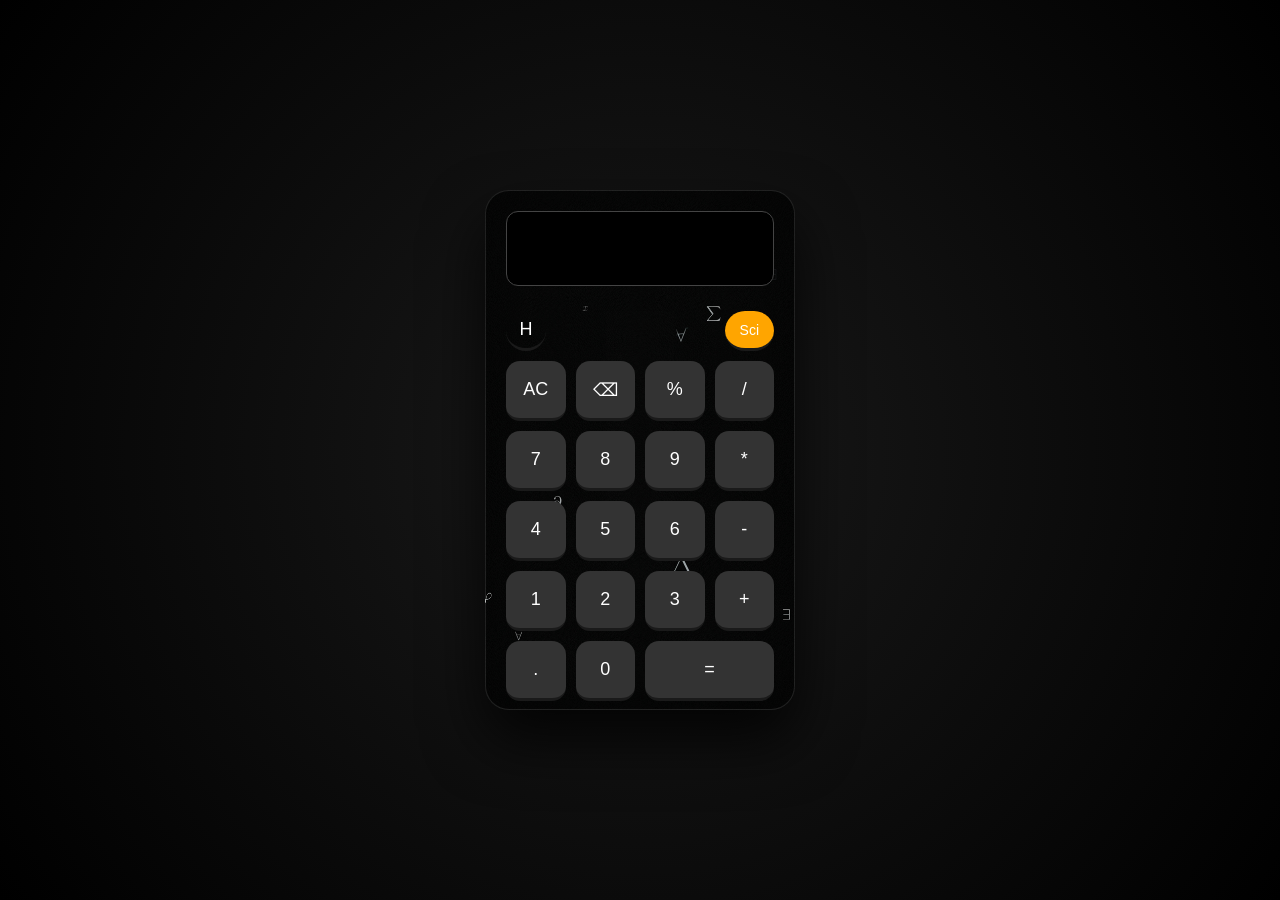
<file: calculator/Calci.html>
<!DOCTYPE html>
<html>

<head>
    <title>Calculator</title>
    <link rel="stylesheet" href="Calci.css">
</head>

<body>

    <div id="calcScreen" class="calculator">

        <!-- DISPLAY -->
        <input type="text" id="display" disabled>

        <!-- TOP BAR -->
        <div class="top-bar">
            <button id="historyBtn" onclick="showHistory()">H</button>
            <button id="sciBtn" onclick="toggleSci()">Sci</button>
        </div>

        <!-- BUTTONS WRAPPER -->
        <!-- BUTTONS WRAPPER -->
        <div id="buttonsSection">
            <!-- Row 1 -->
            <button onclick="clearDisplay()">AC</button>
            <button onclick="backspace()">⌫</button>
            <button onclick="percentage()">%</button>
            <button onclick="appendValue('/')">/</button>
            <button class="sci-btn" onclick="appendValue('sin(')">sin</button>
            <button class="sci-btn" onclick="appendValue('asin(')">sin⁻¹</button>
            <button class="sci-btn" onclick="appendValue('sqrt(')">√</button>

            <!-- Row 2 -->
            <button onclick="appendValue('7')">7</button>
            <button onclick="appendValue('8')">8</button>
            <button onclick="appendValue('9')">9</button>
            <button onclick="appendValue('*')">*</button>
            <button class="sci-btn" onclick="appendValue('cos(')">cos</button>
            <button class="sci-btn" onclick="appendValue('acos(')">cos⁻¹</button>
            <button class="sci-btn" onclick="appendValue('**')">x²</button>

            <!-- Row 3 -->
            <button onclick="appendValue('4')">4</button>
            <button onclick="appendValue('5')">5</button>
            <button onclick="appendValue('6')">6</button>
            <button onclick="appendValue('-')">-</button>
            <button class="sci-btn" onclick="appendValue('tan(')">tan</button>
            <button class="sci-btn" onclick="appendValue('atan(')">tan⁻¹</button>
            <button class="sci-btn" onclick="appendValue('(')">(</button>

            <!-- Row 4 -->
            <button onclick="appendValue('1')">1</button>
            <button onclick="appendValue('2')">2</button>
            <button onclick="appendValue('3')">3</button>
            <button onclick="appendValue('+')">+</button>
            <button class="sci-btn" onclick="appendValue('log(')">log</button>
            <button class="sci-btn" onclick="appendValue('PI')">π</button>
            <button class="sci-btn" onclick="appendValue(')')">)</button>

            <!-- Row 5 -->
            <button onclick="appendValue('.')">.</button>
            <button onclick="appendValue('0')">0</button>
            <button id="eqBtn" onclick="calculate()">=</button>
            <button class="sci-btn" onclick="appendValue('E')">e</button>
            <button class="sci-btn" onclick="appendValue('°')">°</button>
        </div>

        <!-- HISTORY SECTION (same box me) -->
        <div id="historySection">

            <div class="top-bar">
                <button id="backBtn" onclick="showButtons()">←</button>
                <span>History</span>
            </div>

            <div id="history"></div>
            <button id="clearBtn" onclick="clearHistory()">Clear</button>

        </div>

    </div>

    <script src="Calci.js"></script>
</body>

</html>
</file>
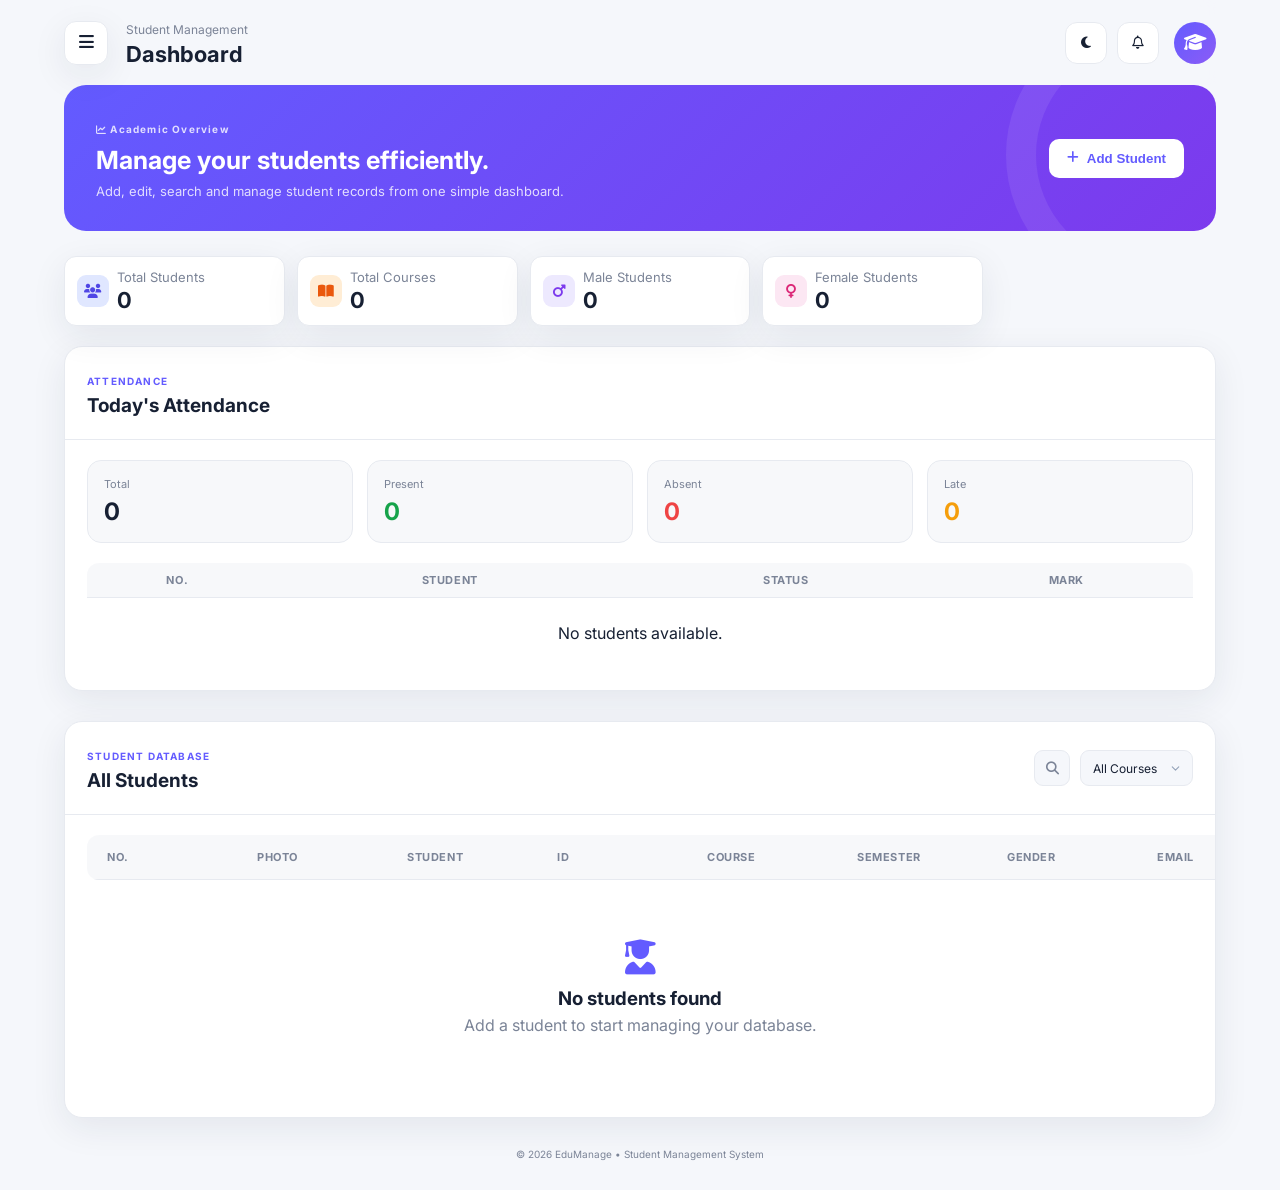
<file: sms/sms.html>
<!doctype html>
<html lang="en">
  <head>
    <meta charset="UTF-8" />
    <meta name="viewport" content="width=device-width, initial-scale=1.0" />
    <meta name="description" content="EduManage Student Management System - manage students, attendance and academic records efficiently." />
    <link rel="icon" href="data:image/svg+xml,%3Csvg xmlns=%27http://www.w3.org/2000/svg%27 viewBox=%270 0 100 100%27%3E%3Crect width=%27100%27 height=%27100%27 rx=%2722%27 fill=%27%23635bff%27/%3E%3Ctext x=%2750%27 y=%2767%27 font-size=%2758%27 text-anchor=%27middle%27 fill=%27white%27%3EE%3C/text%3E%3C/svg%3E" />
    <title>Student Management System</title>
    <link rel="preconnect" href="https://fonts.googleapis.com" />
    <link rel="preconnect" href="https://fonts.gstatic.com" crossorigin />
    <link
      href="https://fonts.googleapis.com/css2?family=Inter:wght@400;500;600;700;800&display=swap"
      rel="stylesheet"
    />
    <link
      rel="stylesheet"
      href="https://cdnjs.cloudflare.com/ajax/libs/font-awesome/6.5.2/css/all.min.css"
    />
    <link rel="stylesheet" href="sms.css" />
  </head>

  <body>
    <!-- ================= SIDEBAR OVERLAY ================= -->
    <div
      class="sidebar-overlay"
      id="sidebarOverlay"
      onclick="
        closeSidebar();
        closeAttendanceHistoryPanel();
      "
    ></div>

    <!-- ================= SIDEBAR ================= -->
    <aside class="sidebar" id="sidebar">
      <div class="sidebar-header">
        <div class="brand">
          <div class="brand-icon">
            <i class="fa-solid fa-graduation-cap"></i>
          </div>
          <div>
            <h2>EduManage</h2>
            <span>Student System</span>
          </div>
        </div>
        <button class="close-sidebar" onclick="closeSidebar()">
          <i class="fa-solid fa-xmark"></i>
        </button>
      </div>
      <nav class="sidebar-nav">
        <a href="#" class="nav-link active" onclick="closeSidebar()">
          <i class="fa-solid fa-house"></i>
          <span>Dashboard</span>
        </a>
        <a
          href="#"
          class="nav-link"
          onclick="
            openAttendanceHistoryPanel();
            closeSidebar();
            return false;
          "
        >
          <i class="fa-solid fa-calendar-days"></i>
          <span>Attendance</span>
        </a>
        <a href="#students" class="nav-link" onclick="closeSidebar()">
          <i class="fa-solid fa-users"></i>
          <span>Students</span>
        </a>
        <a
          href="#"
          class="nav-link"
          onclick="
            openForm();
            closeSidebar();
            return false;
          "
        >
          <i class="fa-solid fa-user-plus"></i>
          <span>Add Student</span>
        </a>
      </nav>
      <div class="sidebar-bottom">
        <i class="fa-solid fa-shield-halved"></i>
        <div>
          <strong>Local Storage</strong>
          <small>Data saved locally</small>
        </div>
      </div>
    </aside>

    <!-- ================= MAIN ================= -->

    <main class="main">
      <!-- ================= TOPBAR ================= -->
      <header class="topbar">
        <button class="menu-btn" onclick="toggleSidebar()">
          <i class="fa-solid fa-bars"></i>
        </button>
        <div class="mobile-brand">
          <i class="fa-solid fa-graduation-cap"></i> EduManage
        </div>
        <div class="welcome">
          <span>Student Management</span>
          <h1>Dashboard</h1>
        </div>
        <div class="top-actions">
          <button class="icon-btn theme-btn" onclick="toggleDarkMode()">
            <i id="themeIcon" class="fa-solid fa-moon"></i>
          </button>
          <div class="notification-wrapper">
            <button
              class="icon-btn"
              id="notificationToggle"
              onclick="toggleNotificationPanel()"
              aria-label="Toggle notifications">
              <i class="fa-regular fa-bell"></i>
                <span class="notification-dot" id="notificationBadge"></span>
            </button>
            <div class="notification-panel" id="notificationPanel">
              <div class="notification-header">
                <h3>Notifications</h3>
                <div class="notification-actions">
                  <button
                    class="notification-action-btn"
                    onclick="markAllNotificationsRead()"
                    aria-label="Mark all notifications as read"
                  >
                    Mark all read
                  </button>
                  <button
                    class="notification-action-btn danger"
                    onclick="clearNotifications()"
                    aria-label="Clear notifications"
                  >
                    Clear
                  </button>
                  <button
                    class="notification-close"
                    onclick="toggleNotificationPanel()"
                    aria-label="Close notifications"
                  >
                    <i class="fa-solid fa-xmark"></i>
                  </button>
                </div>
              </div>
              <div class="notification-list" id="notificationList"></div>
            </div>
          </div>
          <div class="profile-mini">
            <div class="profile-avatar">
              <i class="fa-solid fa-graduation-cap"></i>
            </div>
          </div>
        </div>
      </header>

      <!-- ================= HERO ================= -->
      <section class="hero">
        <div>
          <span class="hero-label">
            <i class="fa-solid fa-chart-line"></i> Academic Overview
          </span>
          <h2>Manage your students efficiently.</h2>
          <p>
            Add, edit, search and manage student records from one simple
            dashboard.
          </p>
        </div>
        <button class="primary-btn" onclick="openForm()">
          <i class="fa-solid fa-plus"></i> Add Student
        </button>
      </section>
      <!-- ================= STATISTICS ================= -->
      <section class="stats-grid">
        <div class="stat-card">
          <div class="stat-icon blue"><i class="fa-solid fa-users"></i></div>
          <div>
            <span>Total Students</span>
            <h3 id="totalStudents">0</h3>
          </div>
        </div>
        <div class="stat-card">
          <div class="stat-icon orange"><i class="fa-solid fa-book-open"></i></div>
          <div>
            <span>Total Courses</span>
            <h3 id="totalCourses">0</h3>
          </div>
        </div>
        <div class="stat-card">
          <div class="stat-icon purple"><i class="fa-solid fa-mars"></i></div>
          <div>
            <span>Male Students</span>
            <h3 id="maleStudents">0</h3>
          </div>
        </div>
        <div class="stat-card">
          <div class="stat-icon pink"><i class="fa-solid fa-venus"></i></div>
          <div>
            <span>Female Students</span>
            <h3 id="femaleStudents">0</h3>
          </div>
        </div>
        <div id="courseStats" class="course-stats"></div>
      </section>

      <!-- ================= ATTENDANCE ================= -->
      <section class="attendance-section" id="attendance">
        <div class="section-header">
          <div>
            <span class="section-label"> ATTENDANCE </span>
            <h2>Today's Attendance</h2>
          </div>
        </div>

        <div class="attendance-summary">
          <div class="attendance-stat">
            <span>Total</span>
            <h3 id="attendanceTotal">0</h3>
          </div>
          <div class="attendance-stat present">
            <span>Present</span>
            <h3 id="attendancePresent">0</h3>
          </div>
          <div class="attendance-stat absent">
            <span>Absent</span>
            <h3 id="attendanceAbsent">0</h3>
          </div>
          <div class="attendance-stat late">
            <span>Late</span>
            <h3 id="attendanceLate">0</h3>
          </div>
        </div>

        <div class="attendance-table-wrap">
          <table class="attendance-table">
            <thead>
              <tr>
                <th>No.</th>
                <th>Student</th>
                <th>Status</th>
                <th>Mark</th>
              </tr>
            </thead>
            <tbody id="attendanceTableBody"></tbody>
          </table>
        </div>
      </section>

      <!-- ================= STUDENTS ================= -->
      <section class="student-section" id="students">
        <div class="section-header">
          <div class="section-title-row">
            <div class="section-text">
              <span class="section-label"> STUDENT DATABASE </span>
              <h2>All Students</h2>
            </div>
            <div class="heading-controls">
              <button class="icon-btn search-toggle-btn" id="searchToggleBtn" onclick="toggleInlineSearch()" aria-label="Toggle search">
                <i class="fa-solid fa-magnifying-glass"></i>
              </button>
              <select id="courseFilter" onchange="displayStudents()">
                <option value="all">All Courses</option>
                <option value="BCA">BCA</option>
                <option value="BBA">BBA</option>
                <option value="B.Com">B.Com</option>
                <option value="BA">BA</option>
                <option value="B.Sc">B.Sc</option>
              </select>
            </div>
          </div>
          <div class="inline-search-wrap" id="inlineSearchWrap">
            <div class="search-box">
              <i class="fa-solid fa-magnifying-glass"></i>
              <input
                type="text"
                id="searchInput"
                placeholder="Search student..."
                oninput="displayStudents()"
              />
            </div>
          </div>
        </div>
        <div class="table-wrapper">
          <table>
            <thead>
              <tr>
                <th>No.</th>
                <th>Photo</th>
                <th>Student</th>
                <th>ID</th>
                <th>Course</th>
                <th>Semester</th>
                <th>Gender</th>
                <th>Email</th>
                <th>Phone</th>
                <th>Father Name</th>
                <th>Mother Name</th>
                <th>Address</th>
                <th>DOB</th>
                <th>Actions</th>
              </tr>
            </thead>
            <tbody id="studentTable"></tbody>
          </table>
          <div class="empty-message" id="emptyMessage">
            <i class="fa-solid fa-user-graduate"></i>
            <h3>No students found</h3>
            <p>Add a student to start managing your database.</p>
          </div>
        </div>
      </section>

      <!-- ================= FOOTER ================= -->
      <footer>
        <p>© 2026 EduManage • Student Management System</p>
      </footer>
    </main>

    <!-- ================= ATTENDANCE HISTORY MODAL ================= -->
    <div class="modal attendance-history-modal" id="attendanceHistoryModal">
      <div class="modal-box attendance-history-box">
        <div class="modal-header">
          <div>
            <span class="section-label"> HISTORY </span>
            <h2>Attendance History</h2>
          </div>
          <button
            class="modal-close"
            onclick="closeAttendanceHistoryPanel()"
            aria-label="Close attendance history"
          >
            <i class="fa-solid fa-xmark"></i>
          </button>
        </div>

        <div class="history-controls">
          <label for="attendanceDateFilter">Select Date</label>

          <div class="date-picker-wrap">
            <input
              type="date"
              id="attendanceDateFilter"
              title="Choose a date"
              onchange="renderAttendanceHistory()"
            />

            <i class="fa-solid fa-calendar-days calendar-icon"></i>
          </div>
        </div>

        <div class="attendance-table-wrap history-table-wrap">
          <table class="attendance-table">
            <thead>
              <tr>
                <th>Date</th>
                <th>Student</th>
                <th>ID</th>
                <th>Status</th>
              </tr>
            </thead>
            <tbody id="attendanceHistoryBody"></tbody>
          </table>
        </div>
      </div>
    </div>

    <!-- ================= STUDENT MODAL ================= -->
    <div class="modal" id="studentModal">
      <div class="modal-box">
        <div class="modal-header">
          <div>
            <span class="section-label"> STUDENT RECORD </span>
            <h2 id="modalTitle">Add New Student</h2>
          </div>
          <button class="modal-close" onclick="closeForm()">
            <i class="fa-solid fa-xmark"></i>
          </button>
        </div>
        <form id="studentForm">
          <input type="hidden" id="editIndex" />

          <!-- ================= PHOTO ================= -->
          <div class="photo-upload-section">
            <div class="photo-preview" id="photoPreview">
              <i class="fa-solid fa-user"></i>
            </div>
            <div class="photo-upload-content">
              <h4>Student Photo</h4>
              <p>JPG, PNG or WEBP • Max 2 MB</p>
              <label for="studentPhoto" class="upload-btn">
                <i class="fa-solid fa-camera"></i> Choose Photo
              </label>
              <input type="file" id="studentPhoto" accept="image/*" hidden />
              <button
                type="button"
                class="remove-photo-btn"
                id="removePhotoBtn"
                onclick="removePhoto()"
              >
                <i class="fa-solid fa-trash"></i> Remove
              </button>
            </div>
          </div>

          <!-- ================= FORM ================= -->
          <div class="form-grid">
            <!-- NAME + STUDENT ID -->
            <div class="input-group">
              <label>Full Name</label>
              <input
                type="text"
                id="studentName"
                placeholder="Enter full name"
              />
            </div>

            <div class="input-group">
              <label>Student ID</label>
              <input type="text" id="studentId" placeholder="e.g. BCA001" />
            </div>

            <!-- COURSE + SEMESTER -->
            <div class="input-group">
              <label>Course</label>
              <select id="course" required>
                <option value="">Select Course</option>
                <option value="BCA">BCA</option>
                <option value="BBA">BBA</option>
                <option value="B.Com">B.Com</option>
                <option value="BA">BA</option>
                <option value="B.Sc">B.Sc</option>
              </select>
            </div>

            <div class="input-group">
              <label>Semester</label>
              <select id="semester" required>
                <option value="">Select Semester</option>
                <option value="1st Semester">1st Semester</option>
                <option value="2nd Semester">2nd Semester</option>
                <option value="3rd Semester">3rd Semester</option>
                <option value="4th Semester">4th Semester</option>
                <option value="5th Semester">5th Semester</option>
                <option value="6th Semester">6th Semester</option>
              </select>
            </div>

            <!-- DOB + GENDER -->
            <div class="input-group">
              <label>Date of Birth</label>
              <input type="date" id="dob" />
            </div>

            <div class="input-group">
              <label>Gender</label>
              <select id="gender">
                <option value="">Select Gender</option>
                <option value="Male">Male</option>
                <option value="Female">Female</option>
                <option value="Other">Other</option>
              </select>
            </div>

            <!-- EMAIL + PHONE -->
            <div class="input-group">
              <label>Email</label>
              <input type="email" id="email" placeholder="student@email.com" />
            </div>

            <div class="input-group">
              <label>Phone</label>
              <input
                type="tel"
                id="phone"
                placeholder="10 digit mobile number"
                pattern="[0-9]{10}"
                required
              />
            </div>

            <!-- FATHER + MOTHER NAME -->
            <div class="input-group">
              <label>Father Name</label>
              <input
                type="text"
                id="fatherName"
                placeholder="Enter father's name"
              />
            </div>

            <div class="input-group">
              <label>Mother Name</label>
              <input
                type="text"
                id="motherName"
                placeholder="Enter mother's name"
              />
            </div>

            <!-- ADDRESS -->
            <div class="input-group full">
              <label>Address</label>
              <textarea
                id="address"
                placeholder="Enter student's address"
                rows="3"
              ></textarea>
            </div>
          </div>

          <!-- FORM BUTTONS -->
          <div class="form-actions">
            <button type="button" class="secondary-btn" onclick="closeForm()">
              Cancel
            </button>

            <button type="submit" class="primary-btn">
              <i class="fa-solid fa-floppy-disk"></i>
              Save Student
            </button>
          </div>
        </form>
      </div>
    </div>

    <!-- ================= TOAST ================= -->
    <div class="toast" id="toast">
      <i class="fa-solid fa-circle-check"></i>
      <span id="toastMessage"> Success </span>
    </div>

    <!-- JS -->
    <script src="sms.js"></script>
  </body>
</html>
</file>
<file: calculator/Calci.css>
* {
    box-sizing: border-box;
}

body {
    display: flex;
    justify-content: center;
    align-items: center;
    height: 100vh;
    background: radial-gradient(circle at center, #1a1a1a 0%, #000000 100%);
    font-family: 'Segoe UI', Tahoma, Geneva, Verdana, sans-serif;
    margin: 0;
    overflow: hidden;
}

.calculator {
    background: url('calc_bg.png') center center;
    background-size: cover;
    border: 1px solid rgba(255, 255, 255, 0.1);
    padding: 20px;
    border-radius: 24px;
    height: 520px;
    min-height: 510px;
    width: 310px;
    box-sizing: border-box;
    position: relative;
    display: flex;
    flex-direction: column;
    transition: all 0.4s cubic-bezier(0.4, 0, 0.2, 1);
    overflow: hidden;
    box-shadow: 0 30px 60px rgba(0, 0, 0, 0.8), inset 0 0 100px rgba(0, 0, 0, 0.5);
}

.calculator>* {
    position: relative;
    z-index: 1;
}

.calculator.sci-active {
    width: 600px;
    height: 510px;
}

#display {
    width: 100%;
    height: 75px;
    font-size: 32px;
    text-align: right;
    margin-bottom: 20px;
    box-sizing: border-box;
    flex-shrink: 0;
    background: #000;
    border: 1px solid #444;
    color: #fff;
    padding: 10px 15px;
    border-radius: 12px;
    font-weight: 500;
    box-shadow: inset 0 2px 10px rgba(0, 0, 0, 0.5);
}

#buttonsSection {
    display: grid;
    grid-template-columns: repeat(4, 1fr);
    gap: 10px;
    margin-top: 10px;
    transition: opacity 0.3s ease, transform 0.3s ease;
}

.calculator.history-active #buttonsSection {
    display: none;
}

.sci-btn {
    display: none;
    background: #2a2a2a !important;
    opacity: 0;
    transform: translateX(10px);
    transition: all 0.3s ease;
    color: #fff;
    border-bottom: 3px solid #111;
}

.sci-btn:hover {
    background: #ff9500 !important;
    color: #000 !important;
    transform: translateY(-2px) !important;
}

.calculator.sci-active #buttonsSection {
    grid-template-columns: repeat(7, 1fr);
}

.calculator.sci-active .sci-btn {
    display: block;
    opacity: 1;
    transform: translateX(0);
}

.calculator.sci-active {
    width: 520px;
}

.top-bar {
    display: flex;
    justify-content: space-between;
    align-items: center;
    margin-bottom: 5px;
    flex-shrink: 0;
}

.bottom-row {
    margin-top: 10px;
}

.scientific {
    display: none;
    margin-top: 10px;
}

/* removed scientific active grid */

button {
    height: 60px;
    font-size: 18px;
    border: none;
    border-radius: 14px;
    background: #333;
    color: #fff;
    font-weight: 500;
    cursor: pointer;
    transition: all 0.2s ease;
    border-bottom: 3px solid #1a1a1a;
}

button:hover {
    background: #ff9500;
    color: #000;
    transform: translateY(-2px);
    box-shadow: 0 5px 15px rgba(255, 149, 0, 0.3);
}

button:active {
    transform: scale(0.95);
}

.buttons {
    margin-top: 10px;
}

button:hover {
    background: orange;
}

#sciBtn {
    background: orange;
    width: auto;
    height: 40px;
    padding: 0 15px;
    border-radius: 20px;
    font-size: 14px;
    position: relative;
    top: 5px;
}

#eqBtn {
    grid-column: span 2;
}

#historySection {
    display: none;
    flex: 1;
    flex-direction: column;
    position: relative;
    opacity: 0;
    transform: translateY(10px);
    transition: opacity 0.3s ease, transform 0.3s ease;
}

.calculator.history-active #historySection {
    display: flex;
    opacity: 1;
    transform: translateY(0);
}

#history {
    margin-top: 10px;
    max-height: 300px;
    overflow-y: auto;
    font-size: 14px;
    color: #ccc;
    padding-right: 5px;
    text-align: right;
    flex: 1;
    display: flex;
    flex-direction: column;
    justify-content: flex-start;
    align-items: flex-end;
}

#historySection {
    display: none;
    flex: 1;
    flex-direction: column;
    position: relative;
}

#historySection .top-bar {
    display: flex;
    align-items: center;
    gap: 10px;
    border-bottom: 1px solid #676262;
    padding-bottom: 10px;
}

#historySection .top-bar span {
    color: #fff;
    margin-left: auto;
    font-weight: 600;
}

#history div {
    padding: 8px 0;
    border-bottom: 1px solid rgba(255, 255, 255, 0.1);
}

#history div:last-child {
    border-bottom: none;
}

#historyBtn {
    width: 40px;
    height: 40px;
    border-radius: 50%;
    background: transparent;
    display: flex;
    align-items: center;
    justify-content: center;
    position: relative;
    top: 5px;
}

#historyBtn:hover {
    background: orange;
}

#history::-webkit-scrollbar {
    width: 5px;
}

#backBtn {
    width: 40px;
    height: 40px;

    border-radius: 50%;
    background: transparent;

    display: flex;
    align-items: center;
    justify-content: center;

    flex: none;
}

#backBtn:hover {
    background: orange !important;
}

#clearBtn {
    position: absolute;
    bottom: 0;
    right: 0;
    padding: 10px 20px;
    font-size: 14px;
    border-radius: 6px;
    height: auto;
}

#clearBtn:hover {
    background: red;
}
</file>
<file: sms/sms.css>
/*
  =========================================
  Student Management System - CSS
  Organized by sections for readability:
  1. Base styles
  2. Sidebar & topbar
  3. Dashboard cards
  4. Attendance section
  5. Student table
  6. Modals, forms, notifications
  7. Responsive styles
  =========================================
*/

* {
  margin: 0;
  padding: 0;
  box-sizing: border-box;
}

:root {
  --bg: #f5f7fb;
  --card: #ffffff;
  --text: #172033;
  --muted: #7b8497;
  --border: #e7eaf0;

  --primary: #635bff;
  --primary-dark: #5148e8;

  --sidebar: #111827;
  --sidebar-text: #cbd5e1;

  --shadow: 0 10px 35px rgba(30, 41, 59, 0.08);
}

body.dark {
  --bg: #0f172a;
  --card: #1e293b;
  --text: #f1f5f9;
  --muted: #94a3b8;
  --border: #334155;

  --sidebar: #020617;

  --shadow: 0 10px 35px rgba(0, 0, 0, 0.25);
}

body {
  font-family: "Inter", sans-serif;
  background: var(--bg);
  color: var(--text);
  transition:
    background 0.3s,
    color 0.3s;
}

/* ================= SIDEBAR ================= */

.sidebar {
  position: fixed;
  left: 0;
  top: 0;
  width: 270px;
  height: 100vh;

  background: var(--sidebar);
  color: white;

  z-index: 1000;

  transform: translateX(-100%);
  transition: transform 0.35s ease;

  padding: 24px 18px;

  display: flex;
  flex-direction: column;
}

.sidebar.open {
  transform: translateX(0);
}

.sidebar-header {
  display: flex;
  align-items: center;
  justify-content: space-between;
  margin-bottom: 40px;
}

.brand {
  display: flex;
  align-items: center;
  gap: 12px;
}

.brand-icon {
  width: 42px;
  height: 42px;
  border-radius: 12px;

  display: grid;
  place-items: center;

  background: linear-gradient(135deg, #635bff, #8b5cf6);
  font-size: 18px;
}

.brand h2 {
  font-size: 17px;
}

.brand span {
  display: block;
  font-size: 11px;
  color: #94a3b8;
  margin-top: 2px;
}

.close-sidebar {
  border: none;
  background: transparent;
  color: #94a3b8;

  font-size: 20px;
  cursor: pointer;

  transition: 0.2s;
}

.close-sidebar:hover {
  color: white;
  transform: rotate(90deg);
}

.sidebar-nav {
  display: flex;
  flex-direction: column;
  gap: 8px;
}

.nav-link {
  text-decoration: none;
  color: var(--sidebar-text);

  display: flex;
  align-items: center;
  gap: 14px;

  padding: 13px 15px;
  border-radius: 10px;

  font-size: 14px;

  transition: 0.25s;
}

.nav-link i {
  width: 20px;
}

.nav-link:hover,
.nav-link.active {
  color: white;
  background: rgba(99, 91, 255, 0.18);
}

.nav-link.active {
  border-left: 3px solid #635bff;
}

.sidebar-bottom {
  margin-top: auto;

  display: flex;
  align-items: center;
  gap: 12px;

  padding: 15px;

  border: 1px solid rgba(255, 255, 255, 0.08);
  border-radius: 12px;

  color: #94a3b8;
}

.sidebar-bottom i {
  color: #8b5cf6;
  font-size: 20px;
}

.sidebar-bottom strong {
  display: block;
  color: white;
  font-size: 12px;
}

.sidebar-bottom small {
  font-size: 10px;
}

/* Overlay */

.sidebar-overlay {
  position: fixed;
  inset: 0;

  background: rgba(15, 23, 42, 0.45);

  opacity: 0;
  visibility: hidden;

  z-index: 999;

  transition: 0.3s;
}

.sidebar-overlay.show {
  opacity: 1;
  visibility: visible;
}

/* ================= MAIN ================= */

.main {
  width: 100%;
  min-height: 100vh;
  padding: 0 5%;
}

/* ================= TOPBAR ================= */

.topbar {
  position: sticky;
  top: 0;
  z-index: 100;

  height: 85px;

  display: flex;
  align-items: center;

  gap: 18px;

  background: rgba(245, 247, 251, 0.9);
  backdrop-filter: blur(8px);
}

body.dark .topbar {
  background: rgba(15, 23, 42, 0.88);
}

.menu-btn {
  width: 44px;
  height: 44px;

  border: 1px solid var(--border);
  border-radius: 12px;

  background: var(--card);
  color: var(--text);

  cursor: pointer;
  font-size: 17px;

  box-shadow: var(--shadow);

  transition: 0.25s;
}

.menu-btn:hover {
  color: var(--primary);
  transform: translateY(-2px);
}

.mobile-brand {
  display: none;
  font-weight: 800;
  color: var(--primary);
}

.welcome {
  flex: 1;
}

.welcome span {
  color: var(--muted);
  font-size: 12px;
}

.welcome h1 {
  font-size: 22px;
  margin-top: 3px;
}

.top-actions {
  display: flex;
  align-items: center;
  gap: 10px;
  position: relative;
}

.notification-wrapper {
  position: relative;
}

.icon-btn {
  position: relative;

  width: 42px;
  height: 42px;

  border-radius: 12px;

  border: 1px solid var(--border);
  background: var(--card);
  color: var(--text);

  cursor: pointer;

  transition: 0.25s;
}

.icon-btn:hover {
  color: var(--primary);
  transform: translateY(-2px);
}

/* ================= NOTIFICATIONS ================= */

.notification-panel {
  position: absolute;
  top: calc(100% + 14px);
  right: 0;

  width: 380px;
  max-width: calc(100vw - 30px);

  background: var(--card);
  border: 1px solid var(--border);
  border-radius: 22px;

  box-shadow: var(--shadow);
  backdrop-filter: blur(12px);

  overflow: hidden;

  opacity: 0;
  visibility: hidden;
  transform: translateY(-8px);

  transition: 0.25s ease;

  z-index: 3000;
}

.notification-panel.show {
  opacity: 1;
  visibility: visible;
  transform: translateY(0);
}

/* ---------- HEADER ---------- */

.notification-header {
  display: flex;
  align-items: center;
  justify-content: space-between;

  padding: 18px 18px 16px;

  background: linear-gradient(135deg,
      rgba(99, 91, 255, 0.12),
      rgba(124, 58, 237, 0.08));
  border-bottom: 1px solid var(--border);
}

.notification-header h3 {
  margin: 0;

  font-size: 17px;
  font-weight: 800;

  color: var(--text);
}

.notification-actions {
  display: flex;
  align-items: center;
  gap: 8px;
}

.notification-action-btn {
  border: 1px solid var(--border);
  border-radius: 9px;
  background: rgba(148, 163, 184, 0.08);
  color: var(--text);
  padding: 7px 10px;
  font-size: 11px;
  font-weight: 700;
  cursor: pointer;
  transition: 0.2s ease;
}

.notification-action-btn:hover {
  transform: translateY(-1px);
  border-color: rgba(99, 91, 255, 0.45);
}

.notification-action-btn.danger {
  color: #ef4444;
  border-color: rgba(239, 68, 68, 0.25);
  background: rgba(239, 68, 68, 0.08);
}

.notification-close {
  width: 32px;
  height: 32px;

  border: none;
  border-radius: 10px;

  background: rgba(148, 163, 184, 0.08);
  color: var(--muted);

  font-size: 18px;

  cursor: pointer;

  display: grid;
  place-items: center;

  transition: 0.2s;
}

.notification-close:hover {
  background: rgba(99, 91, 255, 0.08);
  color: var(--text);
}

/* ---------- LIST ---------- */

.notification-list {
  max-height: 380px;
  overflow-y: auto;
  padding: 10px 8px 12px;
}

.notification-list::-webkit-scrollbar {
  width: 5px;
}

.notification-list::-webkit-scrollbar-thumb {
  background: rgba(148, 163, 184, 0.5);
  border-radius: 10px;
}

/* ---------- ITEM ---------- */

.notification-item {
  display: flex;
  align-items: flex-start;

  gap: 12px;

  padding: 14px 12px;
  margin-bottom: 8px;

  border: 1px solid var(--border);
  border-radius: 14px;

  background: rgba(148, 163, 184, 0.04);
  cursor: pointer;

  transition:
    background 0.2s ease,
    transform 0.2s ease,
    border-color 0.2s ease;
}

.notification-item:hover {
  background: rgba(99, 91, 255, 0.08);
  border-color: rgba(99, 91, 255, 0.3);
  transform: translateY(-1px);
}

.notification-item:last-child {
  border-bottom: none;
  margin-bottom: 0;
}

/* ---------- UNREAD ---------- */

.notification-item.unread {
  background: rgba(99, 91, 255, 0.08);
  border-color: rgba(99, 91, 255, 0.25);
}

.notification-item.unread:hover {
  background: rgba(99, 91, 255, 0.1);
}

/* ---------- ICON ---------- */

.notification-icon {
  width: 40px;
  height: 40px;

  min-width: 40px;

  border-radius: 11px;

  display: grid;
  place-items: center;

  font-size: 15px;

  flex-shrink: 0;
}

.notification-icon.blue {
  background: #e0e7ff;
  color: #4f46e5;
}

.notification-icon.purple {
  background: #ede9fe;
  color: #7c3aed;
}

.notification-icon.green {
  background: #dcfce7;
  color: #16a34a;
}

/* ---------- CONTENT ---------- */

.notification-content {
  min-width: 0;
  flex: 1;
}

.notification-content strong {
  display: block;

  font-size: 13px;
  font-weight: 700;

  color: var(--text);

  margin-bottom: 5px;
}

.notification-content p {
  margin: 0;

  font-size: 12px;
  line-height: 1.55;

  color: var(--muted);
}

.notification-content small {
  display: block;

  margin-top: 7px;

  font-size: 10px;
  font-weight: 500;

  color: var(--muted);
}

/* ---------- EMPTY STATE ---------- */

.empty-notifications {
  margin: 0;

  padding: 38px 20px;

  text-align: center;

  color: var(--muted);

  font-size: 13px;
  font-weight: 500;
}

.notification-dot {
  position: absolute;
  right: 9px;
  top: 8px;

  width: 6px;
  height: 6px;

  background: #ef4444;
  border-radius: 50%;
  display: none;
}

.profile-mini {
  margin-left: 5px;
}

.profile-avatar {
  width: 42px;
  height: 42px;

  display: grid;
  place-items: center;

  border-radius: 50%;

  background: linear-gradient(135deg, #635bff, #8b5cf6);
  color: white;

  font-size: 18px;
}

/* ================= HERO ================= */

.hero {
  background: linear-gradient(135deg, #635bff, #7c3aed);

  color: white;

  border-radius: 22px;

  padding: 32px;

  display: flex;
  justify-content: space-between;
  align-items: center;

  margin-bottom: 25px;

  overflow: hidden;

  position: relative;

  isolation: isolate;
}

.hero::after {
  content: "";

  position: absolute;

  width: 220px;
  height: 220px;

  border-radius: 50%;

  border: 30px solid rgba(255, 255, 255, 0.08);

  right: -70px;
  top: -70px;

  z-index: 0;

  pointer-events: none;
}

.hero>* {
  position: relative;
  z-index: 1;
}

.hero-label,
.section-label {
  font-size: 10px;
  letter-spacing: 1.2px;
  font-weight: 700;
}

.hero-label {
  opacity: 0.8;
}

.hero h2 {
  font-size: 25px;
  margin: 8px 0;
}

.hero p {
  font-size: 13px;
  opacity: 0.8;
}

.primary-btn {
  border: none;

  background: white;
  color: #635bff;

  padding: 12px 18px;

  border-radius: 10px;

  font-weight: 700;
  cursor: pointer;

  display: inline-flex;
  align-items: center;
  gap: 8px;

  transition: 0.25s;

  white-space: nowrap;
}

.primary-btn:hover {
  transform: translateY(-3px);
  box-shadow: 0 10px 25px rgba(0, 0, 0, 0.18);
}

/* ================= STATS ================= */

.stats-grid {
  display: grid;

  grid-template-columns: repeat(5, 1fr);

  gap: 12px;

  margin-bottom: 20px;
}

.course-stats {
  display: contents;
}

.attendance-section {
  background: var(--card);
  border: 1px solid var(--border);
  border-radius: 18px;
  box-shadow: var(--shadow);
  overflow: hidden;
  margin-bottom: 30px;
}

.attendance-summary {
  display: grid;
  grid-template-columns: repeat(4, minmax(120px, 1fr));
  gap: 14px;
  padding: 20px 22px 0;
}

.attendance-stat {
  background: rgba(148, 163, 184, 0.08);
  border: 1px solid var(--border);
  border-radius: 14px;
  padding: 16px;
}

.attendance-stat span {
  display: block;
  color: var(--muted);
  font-size: 11px;
  margin-bottom: 6px;
}

.attendance-stat h3 {
  margin: 0;
  font-size: 24px;
}

.attendance-stat.present h3 {
  color: #16a34a;
}

.attendance-stat.absent h3 {
  color: #ef4444;
}

.attendance-stat.late h3 {
  color: #f59e0b;
}

.attendance-table-wrap {
  padding: 20px 22px 22px;
}

.attendance-table {
  width: 100%;
  border-collapse: collapse;
  border-radius: 12px;
  overflow: hidden;
}

.attendance-table th {
  text-align: center;
  padding: 10px 6px;
  border-bottom: 1px solid var(--border);
  background: rgba(148, 163, 184, 0.08);
  color: var(--muted);
  font-size: 11px;
  text-transform: uppercase;
  letter-spacing: 0.05em;
}

.attendance-table td {
  text-align: center;
  padding: 10px 25px;
  border-bottom: 1px solid var(--border);
}

.attendance-table th:nth-child(2),
.attendance-table th:nth-child(2) {
  text-align: center;
}

.attendance-table td:nth-child(2) {
  text-align: left;
  padding-left: 0;
}

.attendance-history-row td {
  padding-top: 8px;
  padding-bottom: 8px;
}

.attendance-table tbody tr:last-child td {
  border-bottom: none;
}

.attendance-status {
  display: inline-flex;
  align-items: center;
  justify-content: center;
  min-width: 80px;
  padding: 7px 10px;
  border-radius: 999px;
  font-size: 12px;
  font-weight: 700;
}

.attendance-status.present {
  background: rgba(22, 163, 74, 0.12);
  color: #16a34a;
}

.attendance-status.absent {
  background: rgba(239, 68, 68, 0.12);
  color: #ef4444;
}

.attendance-status.late {
  background: rgba(245, 158, 11, 0.12);
  color: #d97706;
}

.attendance-table .student-info {
  display: flex;
  align-items: center;
  justify-content: flex-start;
  gap: 10px;
  width: 100%;
  margin: 0;
  padding-left: 18px;
  box-sizing: border-box;
}

.attendance-table .student-text {
  text-align: left;
}

.attendance-actions {
  display: flex;
  justify-content: center;
  align-items: center;
  gap: 8px;
  flex-wrap: wrap;
}

.mark-btn {
  border: 1px solid var(--border);
  background: var(--card);
  color: var(--text);
  padding: 7px 10px;
  border-radius: 8px;
  cursor: pointer;
  font-size: 12px;
  transition: 0.2s;
}

.mark-btn:hover {
  border-color: var(--primary);
  color: var(--primary);
}

.mark-btn.present.active {
  background: rgba(22, 163, 74, 0.12);
  border-color: #16a34a;
  color: #16a34a;
}

.mark-btn.absent.active {
  background: rgba(239, 68, 68, 0.12);
  border-color: #ef4444;
  color: #ef4444;
}

.mark-btn.late.active {
  background: rgba(245, 158, 11, 0.12);
  border-color: #f59e0b;
  color: #d97706;
}

.small-btn {
  padding: 10px 14px;
  font-size: 12px;
}

.stat-card {
  background: var(--card);

  border: 1px solid var(--border);

  border-radius: 12px;

  padding: 12px;

  display: flex;
  align-items: center;
  justify-content: flex-start;
  gap: 8px;

  min-height: 54px;
  width: 100%;

  box-shadow: var(--shadow);

  transition: 0.25s;
}

.stat-card:hover {
  transform: translateY(-4px);
}

.stat-icon {
  width: 32px;
  height: 32px;

  border-radius: 9px;

  display: grid;
  place-items: center;

  font-size: 14px;
}

.stat-icon.blue {
  background: #e0e7ff;
  color: #4f46e5;
}

.stat-icon.purple {
  background: #ede9fe;
  color: #7c3aed;
}

.stat-icon.orange {
  background: #ffedd5;
  color: #ea580c;
}

.stat-icon.pink {
  background: #fce7f3;
  color: #db2777;
}

.stat-icon.green {
  background: #dcfce7;
  color: #16a34a;
}

.stat-card span {
  color: var(--muted);
  font-size: 13px;
}

.stat-card h3 {
  font-size: 22px;
  margin-top: 2px;
}

.stat-card>div:last-child {
  display: flex;
  flex-direction: column;
  justify-content: center;
  align-items: flex-start;
}

/* ================= STUDENTS ================= */

.student-section {
  background: var(--card);

  border: 1px solid var(--border);

  border-radius: 18px;

  box-shadow: var(--shadow);

  overflow: hidden;
}

.section-header {
  padding: 22px;
  border-bottom: 1px solid var(--border);
  display: flex;
  flex-direction: column;
  gap: 0;
}

.section-label {
  color: var(--primary);
}

.section-title-row {
  display: flex;
  align-items: center;
  width: 100%;
}

.heading-controls {
  display: flex;
  align-items: center;
  gap: 10px;
  flex-wrap: wrap;
  margin-left: auto;
}


.section-header h2 {
  margin-top: 5px;
  font-size: 19px;
}

.search-toggle-btn {
  width: 36px;
  height: 36px;
  border-radius: 9px;
  border: 1px solid var(--border);
  background: var(--bg);
  color: var(--muted);
  display: grid;
  place-items: center;
  cursor: pointer;
  transition: all 0.2s;
  font-size: 13px;
  flex-shrink: 0;
}

.search-toggle-btn:hover,
.search-toggle-btn.active {
  border-color: var(--primary);
  color: var(--primary);
  background: rgba(99, 91, 255, 0.08);
}

.heading-controls select {
  height: 36px;
  padding: 0 35px 0 12px;
  border: 1px solid var(--border);
  background: var(--bg);
  color: var(--text);
  border-radius: 9px;
  outline: none;
  font-family: inherit;
  font-size: 12px;
  cursor: pointer;
  appearance: none;
  -webkit-appearance: none;
  background-image: url("data:image/svg+xml;charset=UTF-8,%3csvg xmlns='http://www.w3.org/2000/svg' viewBox='0 0 24 24' fill='none' stroke='%2394a3b8' stroke-width='2' stroke-linecap='round' stroke-linejoin='round'%3e%3cpolyline points='6 9 12 15 18 9'%3e%3c/polyline%3e%3c/svg%3e");
  background-repeat: no-repeat;
  background-position: right 10px center;
  background-size: 13px;
  transition: border-color 0.2s;
}

.heading-controls select:focus {
  border-color: var(--primary);
}

/* Inline search slide-down */
.inline-search-wrap {
  max-height: 0;
  overflow: hidden;
  transition: max-height 0.3s ease, padding 0.3s ease;
  padding: 0 0;
}

.inline-search-wrap.open {
  max-height: 80px;
  padding: 12px 0 0;
}


.search-box {
  position: relative;
  width: 100%;
}

.search-box input {
  width: 100%;
  height: 40px;
  padding: 0 12px 0 35px;
  border: 1px solid var(--border);
  background: var(--bg);
  color: var(--text);
  border-radius: 9px;
  outline: none;
  font-family: inherit;
  font-size: 12px;
}

.search-box input:focus {
  border-color: var(--primary);
}

.search-box i {
  position: absolute;
  left: 12px;
  top: 50%;

  transform: translateY(-50%);

  color: var(--muted);
  font-size: 13px;
}

.search-box input {
  padding: 0 12px 0 35px;
  width: 100%;
}

/* ================= TABLE ================= */

.table-wrapper {
  width: 100%;
  overflow-x: auto;
  overflow-y: hidden;
  -webkit-overflow-scrolling: touch;
  /* Scrollbar hide */
  scrollbar-width: none;
  padding: 20px 22px 22px;
}

.table-wrapper::-webkit-scrollbar {
  display: none;
}

.table-wrapper table {
  width: max-content;
  min-width: 1400px;
  border-collapse: separate;
  border-spacing: 0;
  border-radius: 12px;
  overflow: hidden;
}

/* Original jaisa column spacing */
.table-wrapper th,
.table-wrapper td {
  padding: 14px 40px;
  white-space: nowrap;
}

.table-wrapper th {
  text-align: left;

  font-size: 11px;
  color: var(--muted);

  text-transform: uppercase;
  letter-spacing: 0.6px;

  padding: 15px 20px;
}

.table-wrapper th {
  border-bottom: 1px solid var(--border);
  background: rgba(148, 163, 184, 0.08);
}

.table-wrapper td {
  padding: 15px 20px;
  border-top: 1px solid var(--border);
  font-size: 12px;
}

tr {
  transition: 0.2s;
}

tbody tr:hover {
  background: rgba(99, 91, 255, 0.035);
}

/* Student */

.student-info {
  display: flex;
  align-items: center;
  gap: 11px;
}

.student-photo {
  width: 40px;
  height: 40px;

  border-radius: 50%;
  overflow: hidden;

  display: grid;
  place-items: center;

  border: 2px solid var(--border);
  flex-shrink: 0;
}

.student-photo img {
  width: 100%;
  height: 100%;
  object-fit: cover;
  display: block;
}

.student-initial {
  width: 40px;
  height: 40px;

  border-radius: 50%;

  display: grid;
  place-items: center;

  background: linear-gradient(135deg, #635bff, #8b5cf6);

  color: white;

  font-weight: 700;
  font-size: 12px;
}

.student-info strong {
  display: block;
  font-size: 12px;
}

.student-info span {
  color: var(--muted);
  font-size: 10px;
}

.course-badge {
  display: inline-block;

  padding: 5px 9px;

  border-radius: 20px;

  background: rgba(99, 91, 255, 0.1);
  color: var(--primary);

  font-size: 10px;
  font-weight: 700;
}

/* Actions */

.action-btn {
  width: 30px;
  height: 30px;

  border: 1px solid var(--border);

  border-radius: 8px;

  background: var(--card);
  color: var(--muted);

  cursor: pointer;

  margin-right: 4px;

  transition: 0.2s;
}

.action-btn:hover {
  color: var(--primary);
  border-color: var(--primary);
}

.action-btn.delete:hover {
  color: #ef4444;
  border-color: #ef4444;
}

/* Empty */

.empty-message {
  text-align: center;
  padding: 60px 20px;
  color: var(--muted);
}

.empty-message i {
  font-size: 35px;
  margin-bottom: 12px;
  color: var(--primary);
}

.empty-message h3 {
  color: var(--text);
  margin-bottom: 5px;
}

/* ================= ATTENDANCE HISTORY MODAL ================= */

.attendance-history-modal {
  z-index: 2000;
}

.attendance-history-box {
  width: min(900px, 90vw);
  max-height: 95vh;
}

.history-controls {
  display: flex;
  flex-direction: column;
  gap: 8px;
  margin-bottom: 18px;
}

.history-controls label {
  font-size: 13px;
  font-weight: 600;
  color: var(--muted);
}

.history-controls input {
  width: 100%;
  min-height: 44px;
  padding: 11px 12px;
  border-radius: 10px;
  border: 1px solid var(--border);
  background: var(--bg);
  color: var(--text);
  font: inherit;
}

.date-picker-wrap {
  position: relative;
  width: 100%;
}

.date-picker-wrap input {
  padding-right: 42px;
}

.date-picker-wrap input[type="date"] {
  appearance: none;
  -webkit-appearance: none;
  cursor: pointer;
}

.date-picker-wrap input[type="date"]::-webkit-calendar-picker-indicator {
  position: absolute;
  inset: 0;
  width: 100%;
  height: 100%;
  opacity: 0;
  cursor: pointer;
}

.calendar-icon {
  position: absolute;
  right: 14px;
  top: 50%;
  transform: translateY(-50%);
  color: var(--muted);
  pointer-events: none;
  font-size: 15px;
}

.history-table-wrap {
  flex: 1;
  overflow-x: auto;
  overflow-y: auto;
  border-radius: 16px;
}

/* ================= MODAL ================= */

.modal {
  position: fixed;
  inset: 0;

  background: rgba(15, 23, 42, 0.6);

  display: none;

  align-items: center;
  justify-content: center;

  padding: 20px;

  z-index: 2000;

  backdrop-filter: blur(5px);
}

.modal.show {
  display: flex;
  animation: fadeIn 0.25s ease;
}

.modal-box {
  width: 1000px;
  max-width: 100%;

  max-height: 92vh;

  overflow-y: auto;
  scrollbar-width: none;

  background: var(--card);

  border: 1px solid var(--border);

  border-radius: 20px;

  padding: 25px;

  box-shadow: 0 25px 70px rgba(0, 0, 0, 0.25);

  animation: modalUp 0.3s ease;
}

.modal-box::-webkit-scrollbar {
  display: none;
}

.modal-header {
  display: flex;
  justify-content: space-between;
  align-items: flex-start;

  margin-bottom: 22px;
}

.modal-header h2 {
  font-size: 21px;
  margin-top: 5px;
}

.modal-close {
  width: 38px;
  height: 38px;

  border: 1px solid var(--border);

  background: var(--bg);
  color: var(--muted);

  border-radius: 10px;

  cursor: pointer;

  transition: 0.2s;
}

.modal-close:hover {
  color: #ef4444;
  transform: rotate(90deg);
}

/* ================= PHOTO UPLOAD ================= */

.photo-upload-section {
  display: flex;
  align-items: center;

  gap: 18px;

  padding: 15px;

  margin-bottom: 22px;

  border: 1px dashed var(--border);

  border-radius: 15px;

  background: var(--bg);
}

.photo-preview {
  width: 82px;
  height: 82px;

  flex-shrink: 0;

  border-radius: 50%;

  display: grid;
  place-items: center;

  overflow: hidden;

  background: linear-gradient(135deg, #635bff, #8b5cf6);

  color: white;

  font-size: 28px;

  border: 3px solid var(--card);

  box-shadow: 0 4px 15px rgba(0, 0, 0, 0.12);
}

.photo-preview img {
  width: 100%;
  height: 100%;

  object-fit: cover;
}

.photo-upload-content h4 {
  font-size: 14px;
  margin-bottom: 3px;
}

.photo-upload-content p {
  font-size: 11px;
  color: var(--muted);

  margin-bottom: 10px;
}

.upload-btn {
  display: inline-flex;
  align-items: center;
  gap: 7px;

  padding: 8px 12px;

  background: var(--primary);
  color: white;

  border-radius: 8px;

  font-size: 11px;
  font-weight: 600;

  cursor: pointer;

  transition: 0.2s;
}

.upload-btn:hover {
  background: var(--primary-dark);
  transform: translateY(-2px);
}

.remove-photo-btn {
  border: none;
  background: transparent;

  color: #ef4444;

  font-size: 10px;

  cursor: pointer;

  margin-left: 8px;

  display: none;
}

.remove-photo-btn.show {
  display: inline-flex;
  align-items: center;
  gap: 5px;
}

/* ================= FORM ================= */

.form-grid {
  display: grid;
  grid-template-columns: 1fr 1fr;
  gap: 20px;
  width: 100%;
}

.input-group {
  width: 100%;
}

.input-group label {
  font-size: 11px;
  font-weight: 700;
}

.input-group.full {
  grid-column: 1 / -1;
}

.form-actions {
  display: flex;
  justify-content: flex-end;
  gap: 12px;
  margin-top: 24px;
}

.input-group input,
.input-group select,
.input-group textarea {
  width: 100%;

  border: 1px solid var(--border);

  background: var(--bg);
  color: var(--text);

  border-radius: 9px;

  padding: 11px 12px;

  outline: none;

  font-family: inherit;
  font-size: 12px;

  transition: 0.2s;
}

.input-group textarea {
  resize: vertical;
}

.input-group input:focus,
.input-group select:focus,
.input-group textarea:focus {
  border-color: var(--primary);
  box-shadow: 0 0 0 3px rgba(99, 91, 255, 0.1);
}

.form-actions {
  display: flex;
  justify-content: flex-end;

  gap: 10px;

  margin-top: 24px;
}

.secondary-btn {
  border: 1px solid var(--border);

  background: var(--bg);
  color: var(--text);

  padding: 11px 18px;

  border-radius: 9px;

  font-weight: 600;

  cursor: pointer;
}

.form-actions .primary-btn {
  background: var(--primary);
  color: white;
}

/* ================= TOAST ================= */

.toast {
  position: fixed;

  right: 25px;
  bottom: 25px;

  background: var(--card);

  border: 1px solid var(--border);

  box-shadow: var(--shadow);

  padding: 13px 18px;

  border-radius: 11px;

  display: flex;
  align-items: center;
  gap: 9px;

  font-size: 12px;
  font-weight: 600;

  transform: translateY(100px);
  opacity: 0;

  transition: 0.3s;

  z-index: 3000;
}

.toast.show {
  transform: translateY(0);
  opacity: 1;
}

.toast i {
  color: #22c55e;
}

/* ================= FOOTER ================= */

footer {
  text-align: center;

  padding: 30px;

  color: var(--muted);

  font-size: 10px;
}

/* ================= ANIMATIONS ================= */

@keyframes fadeIn {
  from {
    opacity: 0;
  }

  to {
    opacity: 1;
  }
}

@keyframes modalUp {
  from {
    opacity: 0;
    transform: translateY(25px) scale(0.97);
  }

  to {
    opacity: 1;
    transform: translateY(0) scale(1);
  }
}

/* ================= RESPONSIVE ================= */

@media (max-width: 900px) {
  .stats-grid {
    grid-template-columns: repeat(2, 1fr);
  }

  .hero {
    align-items: flex-start;
    gap: 20px;
  }
}

@media (max-width: 650px) {
  .main {
    padding: 0 4%;
  }

  .topbar {
    height: 72px;
  }

  .welcome {
    display: none;
  }

  .mobile-brand {
    display: flex;
    align-items: center;
    gap: 7px;

    flex: 1;

    font-size: 15px;
  }

  .mobile-brand i {
    font-size: 17px;
  }

  .profile-mini {
    display: none;
  }

  .hero {
    padding: 24px;

    flex-direction: column;
  }

  .hero h2 {
    font-size: 20px;
  }

  .hero p {
    line-height: 1.5;
  }

  .stats-grid {
    grid-template-columns: 1fr 1fr;
    gap: 10px;
  }

  .stat-card {
    padding: 14px;
  }

  .stat-icon {
    width: 38px;
    height: 38px;
  }

  .stat-card h3 {
    font-size: 20px;
  }

  .attendance-section {
    overflow: visible;
  }

  .attendance-summary {
    display: flex;
    overflow-x: auto;
    gap: 12px;
    padding: 20px 0 0;
    -webkit-overflow-scrolling: touch;
    scrollbar-width: none;
    -ms-overflow-style: none;
    scroll-snap-type: x proximity;
  }

  .attendance-summary::-webkit-scrollbar {
    display: none;
    width: 0;
    height: 0;
  }

  .attendance-stat:first-child {
    margin-left: 16px;
  }

  .attendance-stat:last-child {
    margin-right: 16px;
  }

  .attendance-stat {
    flex: 0 0 150px;
    min-width: 150px;
  }

  .attendance-table-wrap {
    width: 100%;
    overflow-x: auto;
    overflow-y: hidden;
    -webkit-overflow-scrolling: touch;
    scrollbar-width: none;
  }

  .attendance-table-wrap::-webkit-scrollbar {
    display: none;
  }

  .attendance-table {
    width: max-content;
    min-width: 420px;
    table-layout: fixed;
  }

  .attendance-table td {
    padding: 8px 24px;
    white-space: nowrap;
  }

  .attendance-table th {
    padding: 7px 24px;
  }

  .attendance-table th:nth-child(1),
  .attendance-table td:nth-child(1) {
    width: 38px;
    min-width: 38px;
    padding-left: 26px;
    padding-right: 22px;
  }

  .attendance-table th:nth-child(2),
  .attendance-table td:nth-child(2) {
    text-align: center;
    padding-left: 26px;
    padding-right: 42px;
  }

  .section-header {
    flex-direction: column;
    align-items: stretch;
  }
.search-box {
    flex: 1;
    min-width: 0;
  }

  .search-box input {
    width: 100%;
  }
.notification-panel {
    width: min(92vw, 380px);
    right: -4px;
  }

  .notification-item {
    padding: 12px 10px;
  }

  .modal-box {
    padding: 20px;
  }

  .form-grid {
    grid-template-columns: 1fr;
  }

  .input-group.full {
    grid-column: auto;
  }

  .photo-upload-section {
    align-items: flex-start;
  }
}

@media (max-width: 520px) {
  .student-section {
    border-radius: 16px;
  }

  .section-header {
    padding: 18px 14px;
    gap: 14px;
  }

  .section-header h2 {
    font-size: 22px;
    margin-top: 4px;
  }
.search-box {
    flex: 1;
    min-width: 0;
  }
.search-box,
.search-box input,
.search-box input {
    border: 1px solid var(--border);
    color: var(--text);
    width: 100%;
  }
.table-wrapper th,
  .table-wrapper td {
    padding: 12px 18px;
  }

  .table-wrapper th:nth-child(1),
  .table-wrapper td:nth-child(1) {
    padding-left: 26px;
    padding-right: 22px;
  }

  .table-wrapper th:nth-child(2),
  .table-wrapper td:nth-child(2) {
    padding-left: 26px;
    padding-right: 42px;
  }

  .table-wrapper table {
    min-width: 980px;
  }
  .table-wrapper th {
    font-size: 9px;
    letter-spacing: 0.45px;
  }

  .table-wrapper td {
    font-size: 11px;
  }

  .student-info {
    gap: 8px;
  }

  .student-photo,
  .student-initial {
    width: 32px;
    height: 32px;
    font-size: 11px;
  }
}

@media (max-width: 420px) {
  .stats-grid {
    grid-template-columns: repeat(2, minmax(0, 1fr));
  }

  .stat-card {
    min-height: 65px;
    height: 65px;
  }

  .top-actions {
    gap: 5px;
  }

  .icon-btn,
  .menu-btn {
    width: 38px;
    height: 38px;
  }

  .notification-panel {
    width: calc(100vw - 18px);
    right: 0;
  }

  .notification-header {
    padding: 14px 12px 12px;
  }

  .notification-actions {
    gap: 6px;
  }

  .notification-action-btn {
    padding: 6px 8px;
    font-size: 10px;
  }

  .photo-preview {
    width: 70px;
    height: 70px;
  }
}

/* ================= ATTENDANCE HISTORY TABLE FIX ================= */

.history-table-wrap {
  width: 100%;
  overflow-x: auto;
  overflow-y: auto;
  max-height: 45vh;
  -webkit-overflow-scrolling: touch;
}

.history-table-wrap .attendance-table {
  width: 100%;
  min-width: 480px;
  table-layout: fixed;
  border-collapse: collapse;
}

.history-table-wrap .attendance-table th,
.history-table-wrap .attendance-table td {
  padding: 12px 10px;
  min-width: 100px;
  white-space: nowrap;
}

.history-table-wrap .attendance-table th:nth-child(1),
.history-table-wrap .attendance-table td:nth-child(1) {
  width: 25%;
  min-width: 110px;
}

.history-table-wrap .attendance-table th:nth-child(2),
.history-table-wrap .attendance-table td:nth-child(2) {
  width: 25%;
  min-width: 120px;
}

.history-table-wrap .attendance-table th:nth-child(3),
.history-table-wrap .attendance-table td:nth-child(3) {
  width: 25%;
  min-width: 110px;
}

.history-table-wrap .attendance-table th:nth-child(4),
.history-table-wrap .attendance-table td:nth-child(4) {
  width: 25%;
  min-width: 120px;
  text-align: center;
}

.history-table-wrap .attendance-table td {
  overflow: hidden;
  text-overflow: ellipsis;
}

.history-table-wrap .attendance-table td:nth-child(4) .attendance-status {
  display: inline-flex;
  margin: 0 auto;
}

@media (max-width: 650px) {
  .history-table-wrap .attendance-table {
    width: max-content;
    min-width: 420px;
    table-layout: auto;
  }
}

/* ================= HISTORY DATE PICKER ================= */

.history-controls {
  display: flex;
  flex-direction: row;
  align-items: center;
  justify-content: space-between;
  margin-bottom: 18px;
  gap: 10px;
}

.history-controls label {
  font-size: 17px;
  font-weight: 600;
  color: var(--muted);
}

/* Calendar area */
.history-controls .date-picker-wrap {
  position: relative;
  width: 42px;
  height: 42px;
  flex-shrink: 0;
}

/* Hide the actual date input */
.history-controls .date-picker-wrap input[type="date"] {
  position: absolute;
  inset: 0;
  width: 100%;
  height: 100%;
  opacity: 0;
  cursor: pointer;
  z-index: 2;
}

/* Calendar icon */
.history-controls .calendar-icon {
  position: absolute;
  inset: 0;
  display: grid;
  place-items: center;
  transform: none;

  width: 42px;
  height: 42px;

  color: var(--muted);
  background: var(--bg);
  border: 1px solid var(--border);
  border-radius: 10px;

  font-size: 15px;
  pointer-events: none;
  z-index: 1;
}

@media (max-width: 650px) {
  .history-controls {
    flex-direction: row;
    justify-content: space-between;
    align-items: center;
    gap: 10px;
  }

  .history-controls label {
    font-size: 15px;
  }
}

/* Hide Main Website Scrollbar */
html {
  scrollbar-width: none;
}

html::-webkit-scrollbar {
  display: none;
}

/* Student Photo Column */
.student-photo {
  margin: 0;
}

/* Student Database - left align photo and name */

.table-wrapper td:nth-child(2),
.table-wrapper td:nth-child(3) {
  text-align: left;
}

.table-wrapper td:nth-child(2) .student-photo {
  margin-left: 0;
  margin-right: 0;
}

/* ================= ATTENDANCE STUDENT ROW ================= */
/* Keeps the avatar + student name aligned neatly inside the Student column. */

.attendance-table .student-info .student-photo {
  margin-right: 8px;
}

.attendance-table .student-info .student-text {
  margin-left: 0;
}

/* Empty Notifications */

.empty-notifications {
  margin: 0;
  padding: 30px 20px;
  text-align: center;
  color: var(--text-secondary);
  font-size: 14px;
  font-weight: 500;
}


/* PC View - Student Database Column Width */
@media (min-width: 769px) {
    .table-wrapper th,
    .table-wrapper td {
        min-width: 150px;
    }
}
</file>
